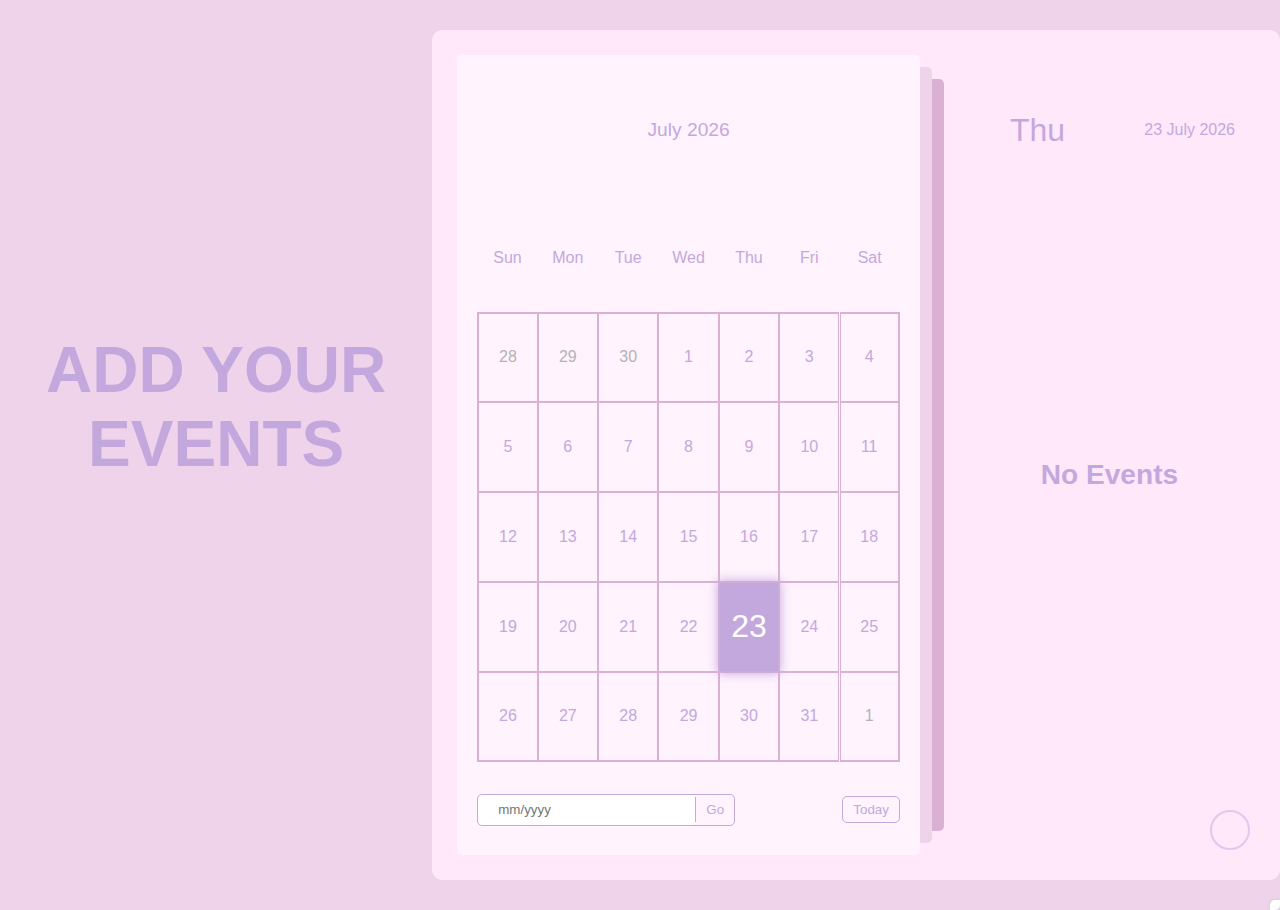
<file: calendar.html>
<!DOCTYPE html>
<html lang="en">
  <head>
    <meta charset="UTF-8" />
    <meta http-equiv="X-UA-Compatible" content="IE=edge" />
    <meta name="viewport" content="width=device-width, initial-scale=1.0" />
    <meta
      name="description"
      content="Stay organized with our user-friendly Calendar featuring events, reminders, and a customizable interface. Built with HTML, CSS, and JavaScript. Start scheduling today!"/>
    <meta
      name="keywords"
      content="calendar, events, reminders, javascript, html, css, open source coding"
    />
    <link
      rel="stylesheet"
      href="https://cdnjs.cloudflare.com/ajax/libs/font-awesome/6.2.0/css/all.min.css"
      integrity="sha512-xh6O/CkQoPOWDdYTDqeRdPCVd1SpvCA9XXcUnZS2FmJNp1coAFzvtCN9BmamE+4aHK8yyUHUSCcJHgXloTyT2A=="
      crossorigin="anonymous"
      referrerpolicy="no-referrer"
    />
    <link rel="stylesheet" href="calender.css" />
    <title>Calendar with Events</title>
  </head>
  <body>
    <h3 class="heading">Add Your Events</h3>
    <div class="container">
      <div class="left">
        <div class="calendar">
          <div class="month">
            <i class="fas fa-angle-left prev"></i>
            <div class="date">April 2024</div>
            <i class="fas fa-angle-right next"></i>
          </div>
          <div class="weekdays">
            <div>Sun</div>
            <div>Mon</div>
            <div>Tue</div>
            <div>Wed</div>
            <div>Thu</div>
            <div>Fri</div>
            <div>Sat</div>
          </div>
          <div class="days"></div>
          <div class="goto-today">
            <div class="goto">
              <input type="text" placeholder="mm/yyyy" class="date-input" />
              <button class="goto-btn">Go</button>
            </div>
            <button class="today-btn">Today</button>
          </div>
        </div>
      </div>
      <div class="right">
        <div class="today-date">
          <div class="event-day">wed</div>
          <div class="event-date">12th december 2022</div>
        </div>
        <div class="events"></div>
        <div class="add-event-wrapper">
          <div class="add-event-header">
            <div class="title">Add Event</div>
            <i class="fas fa-times close"></i>
          </div>
          <div class="add-event-body">
            <div class="add-event-input">
              <input type="text" placeholder="Event Name" class="event-name" />
            </div>
            <div class="add-event-input">
              <input
                type="text"
                placeholder="Event Time From"
                class="event-time-from"
              />
            </div>
            <div class="add-event-input">
              <input
                type="text"
                placeholder="Event Time To"
                class="event-time-to"
              />
            </div>
          </div>
          <div class="add-event-footer">
            <button class="add-event-btn">Add Event</button>
          </div>
        </div>
      </div>
      <button class="add-event">
        <i class="fas fa-plus"></i>
      </button>
    </div>

    <script src="calenderscript.js"> 
    </script>
  </body>
</html>
</file>
<file: calender.css>
:root {
  --primary-clr: #c3a8de;
}
* {
  margin: 0;
  padding: 0;
  box-sizing: border-box;
  font-family: "Poppins", sans-serif;
}
/* nice scroll bar */
::-webkit-scrollbar {
  width: 5px;
}
::-webkit-scrollbar-track {
  background: #f5f5f5;
  border-radius: 50px;
}
::-webkit-scrollbar-thumb {
  background: var(--primary-clr);
  border-radius: 50px;
}

body {
  position: relative;
  min-height: 100vh;
  display: flex;
  align-items: center;
  justify-content: center;
  padding-bottom: 30px;
  padding-top: 30px;
  background-color:#efd3ea;
}
.container {
  position: relative;
  width: 1200px;
  min-height: 850px;
  margin: 0 auto;
  padding: 5px;
  color: var(--primary-clr);
  display: flex;

  border-radius: 10px;
  background-color: #fee8fa;
}
.left {
  width: 60%;
  padding: 20px;
}
.calendar {
  position: relative;
  width: 100%;
  height: 100%;
  display: flex;
  flex-direction: column;
  flex-wrap: wrap;
  justify-content: space-between;
  color:var(--primary-clr);
  border-radius: 5px;
  background-color:#fff3fd;
}
/* set after behind the main element */
.calendar::before,
.calendar::after {
  content: "";
  position: absolute;
  top: 50%;
  left: 100%;
  width: 12px;
  height: 97%;
  border-radius: 0 5px 5px 0;
  background-color:#efd3ea;
  transform: translateY(-50%);
}
.calendar::before {
  height: 94%;
  left: calc(100% + 12px);
  background-color: #dab1d2;
}
.calendar .month {
  width: 100%;
  height: 150px;
  display: flex;
  align-items: center;
  justify-content: space-between;
  padding: 0 50px;
  font-size: 1.2rem;
  font-weight: 500;
  text-transform: capitalize;
}
.calendar .month .prev,
.calendar .month .next {
  cursor: pointer;
}
.calendar .month .prev:hover,
.calendar .month .next:hover {
  color: var(--primary-clr);
}
.calendar .weekdays {
  width: 100%;
  height: 100px;
  display: flex;
  align-items: center;
  justify-content: space-between;
  padding: 0 20px;
  font-size: 1rem;
  font-weight: 500;
  text-transform: capitalize;
}
.weekdays div {
  width: 14.28%;
  height: 100%;
  display: flex;
  align-items: center;
  justify-content: center;
}
.calendar .days {
  width: 100%;
  display: flex;
  flex-wrap: wrap;
  justify-content: space-between;
  padding: 0 20px;
  font-size: 1rem;
  font-weight: 500;
  margin-bottom: 20px;
}
.calendar .days .day {
  width: 14.28%;
  height: 90px;
  display: flex;
  align-items: center;
  justify-content: center;
  cursor: pointer;
  color: var(--primary-clr);
  border: 1px solid #dab1d2;
}
.calendar .days .day:nth-child(7n + 1) {
  border-left: 2px solid #dab1d2;
}
.calendar .days .day:nth-child(7n) {
  border-right: 2px solid #dab1d2;
}
.calendar .days .day:nth-child(-n + 7) {
  border-top: 2px solid #dab1d2;
}
.calendar .days .day:nth-child(n + 29) {
  border-bottom: 2px solid #dab1d2;
}

.calendar .days .day:not(.prev-date, .next-date):hover {
  color: #fff;
  background-color: var(--primary-clr);
}
.calendar .days .prev-date,
.calendar .days .next-date {
  color: #b3b3b3;
}
.calendar .days .active {
  position: relative;
  font-size: 2rem;
  color: #fff;
  background-color: var(--primary-clr);
}
.calendar .days .active::before {
  content: "";
  position: absolute;
  top: 0;
  left: 0;
  width: 100%;
  height: 100%;
  box-shadow: 0 0 10px 2px var(--primary-clr);
}
.calendar .days .today {
  font-size: 2rem;
}
.calendar .days .event {
  position: relative;
}
.calendar .days .event::after {
  content: "";
  position: absolute;
  bottom: 10%;
  left: 50%;
  width: 75%;
  height: 6px;
  border-radius: 30px;
  transform: translateX(-50%);
  background-color: var(--primary-clr);
}
.calendar .days .day:hover.event::after {
  background-color: #fff;
}
.calendar .days .active.event::after {
  background-color: #fff;
  bottom: 20%;
}
.calendar .days .active.event {
  padding-bottom: 10px;
}
.calendar .goto-today {
  width: 100%;
  height: 50px;
  display: flex;
  align-items: center;
  justify-content: space-between;
  gap: 5px;
  padding: 0 20px;
  margin-bottom: 20px;
  color: var(--primary-clr);
}
.calendar .goto-today .goto {
  display: flex;
  align-items: center;
  border-radius: 5px;
  overflow: hidden;
  border: 1px solid var(--primary-clr);
}
.calendar .goto-today .goto input {
  width: 100%;
  height: 30px;
  outline: none;
  border: none;
  border-radius: 5px;
  padding: 0 20px;
  color: var(--primary-clr);
  border-radius: 5px;
}
.calendar .goto-today button {
  padding: 5px 10px;
  border: 1px solid var(--primary-clr);
  border-radius: 5px;
  background-color: transparent;
  cursor: pointer;
  color: var(--primary-clr);
}
.calendar .goto-today button:hover {
  color: #fff;
  background-color: var(--primary-clr);
}
.calendar .goto-today .goto button {
  border: none;
  border-left: 1px solid var(--primary-clr);
  border-radius: 0;
}
.container .right {
  position: relative;
  width: 40%;
  min-height: 100%;
  padding: 20px 0;
}

.right .today-date {
  width: 100%;
  height: 50px;
  display: flex;
  flex-wrap: wrap;
  gap: 10px;
  align-items: center;
  justify-content: space-between;
  padding: 0 40px;
  padding-left: 70px;
  margin-top: 50px;
  margin-bottom: 20px;
  text-transform: capitalize;
}
.right .today-date .event-day {
  font-size: 2rem;
  font-weight: 500;
}
.right .today-date .event-date {
  font-size: 1rem;
  font-weight: 400;
  color: var(--primary-clr);
}
.events {
  width: 100%;
  height: 100%;
  max-height: 600px;
  overflow-x: hidden;
  overflow-y: auto;
  display: flex;
  flex-direction: column;
  padding-left: 4px;
}
.events .event {
  position: relative;
  width: 95%;
  min-height: 70px;
  display: flex;
  justify-content: center;
  flex-direction: column;
  gap: 5px;
  padding: 0 20px;
  padding-left: 50px;
  color: #fff;
  background: #dab1d2;
  cursor: pointer;
}
/* even event */
.events .event:nth-child(even) {
  background: transparent;
}
.events .event:hover {
  background: var(--primary-clr)
}
.events .event .title {
  display: flex;
  align-items: center;
  pointer-events: none;
}
.events .event .title .event-title {
  font-size: 1rem;
  font-weight: 400;
  margin-left: 20px;
}
.events .event i {
  color: var(--primary-clr);
  font-size: 0.5rem;
}
.events .event:hover i {
  color: #fff;
}
.events .event .event-time {
  font-size: 0.8rem;
  font-weight: 400;
  color: #878895;
  margin-left: 15px;
  pointer-events: none;
}
.events .event:hover .event-time {
  color: #fff;
}
/* add tick in event after */
.events .event::after {
  content: "✓";
  position: absolute;
  top: 50%;
  right: 0;
  font-size: 3rem;
  line-height: 1;
  display: none;
  align-items: center;
  justify-content: center;
  opacity: 0.3;
  color: var(--primary-clr);
  transform: translateY(-50%);
}
.events .event:hover::after {
  display: flex;
}
.add-event {
  position: absolute;
  bottom: 30px;
  right: 30px;
  width: 40px;
  height: 40px;
  display: flex;
  align-items: center;
  justify-content: center;
  font-size: 1rem;
  color: var(--primary-clr);
  border: 2px solid var(--primary-clr);
  opacity: 0.5;
  border-radius: 50%;
  background-color: transparent;
  cursor: pointer;
}
.add-event:hover {
  opacity: 1;
}
.add-event i {
  pointer-events: none;
}
.events .no-event {
  width: 100%;
  height: 100%;
  display: flex;
  align-items: center;
  justify-content: center;
  font-size: 1.5rem;
  font-weight: 500;
  color: var(--primary-clr);
}
.add-event-wrapper {
  position: absolute;
  bottom: 100px;
  left: 50%;
  width: 90%;
  max-height: 0;
  overflow: hidden;
  border-radius: 5px;
  background-color: #fff;
  transform: translateX(-50%);
  transition: max-height 0.5s ease;
}
.add-event-wrapper.active {
  max-height: 300px;
}
.add-event-header {
  width: 100%;
  height: 50px;
  display: flex;
  align-items: center;
  justify-content: space-between;
  padding: 0 20px;
  color: #373c4f;
  border-bottom: 1px solid #f5f5f5;
}
.add-event-header .close {
  font-size: 1.5rem;
  cursor: pointer;
}
.add-event-header .close:hover {
  color: var(--primary-clr);
}
.add-event-header .title {
  font-size: 1.2rem;
  font-weight: 500;
}
.add-event-body {
  width: 100%;
  height: 100%;
  display: flex;
  flex-direction: column;
  gap: 5px;
  padding: 20px;
}
.add-event-body .add-event-input {
  width: 100%;
  height: 40px;
  display: flex;
  align-items: center;
  justify-content: space-between;
  gap: 10px;
}
.add-event-body .add-event-input input {
  width: 100%;
  height: 100%;
  outline: none;
  border: none;
  border-bottom: 1px solid #f5f5f5;
  padding: 0 10px;
  font-size: 1rem;
  font-weight: 400;
  color: #373c4f;
}
.add-event-body .add-event-input input::placeholder {
  color: #a5a5a5;
}
.add-event-body .add-event-input input:focus {
  border-bottom: 1px solid var(--primary-clr);
}
.add-event-body .add-event-input input:focus::placeholder {
  color: var(--primary-clr);
}
.add-event-footer {
  display: flex;
  align-items: center;
  justify-content: center;
  padding: 20px;
}
.add-event-footer .add-event-btn {
  height: 40px;
  font-size: 1rem;
  font-weight: 500;
  outline: none;
  border: none;
  color: #fff;
  background-color: var(--primary-clr);
  border-radius: 5px;
  cursor: pointer;
  padding: 5px 10px;
  border: 1px solid var(--primary-clr);
}
.add-event-footer .add-event-btn:hover {
  background-color: transparent;
  color: var(--primary-clr);
}

/* media queries */

@media screen and (max-width: 1000px) {
  body {
    align-items: flex-start;
    justify-content: flex-start;
  }
  .container {
    min-height: 100vh;
    flex-direction: column;
    border-radius: 0;
  }
  .container .left {
    width: 100%;
    height: 100%;
    padding: 20px 0;
  }
  .container .right {
    width: 100%;
    height: 100%;
    padding: 20px 0;
  }
  .calendar::before,
  .calendar::after {
    top: 100%;
    left: 50%;
    width: 97%;
    height: 12px;
    border-radius: 0 0 5px 5px;
    transform: translateX(-50%);
  }
  .calendar::before {
    width: 94%;
    top: calc(100% + 12px);
  }
  .events {
    padding-bottom: 340px;
  }
  .add-event-wrapper {
    bottom: 100px;
  }
}
@media screen and (max-width: 500px) {
  .calendar .month {
    height: 75px;
  }
  .calendar .weekdays {
    height: 50px;
  }
  .calendar .days .day {
    height: 40px;
    font-size: 0.8rem;
  }
  .calendar .days .day.active,
  .calendar .days .day.today {
    font-size: 1rem;
  }
  .right .today-date {
    padding: 20px;
  }
}
.heading{
  font-size: 4rem;
  color:var(--primary-clr);;
  text-align: center;
  text-transform: uppercase;
  font-weight: bolder;
  margin-bottom: 6rem;
}
</file>
